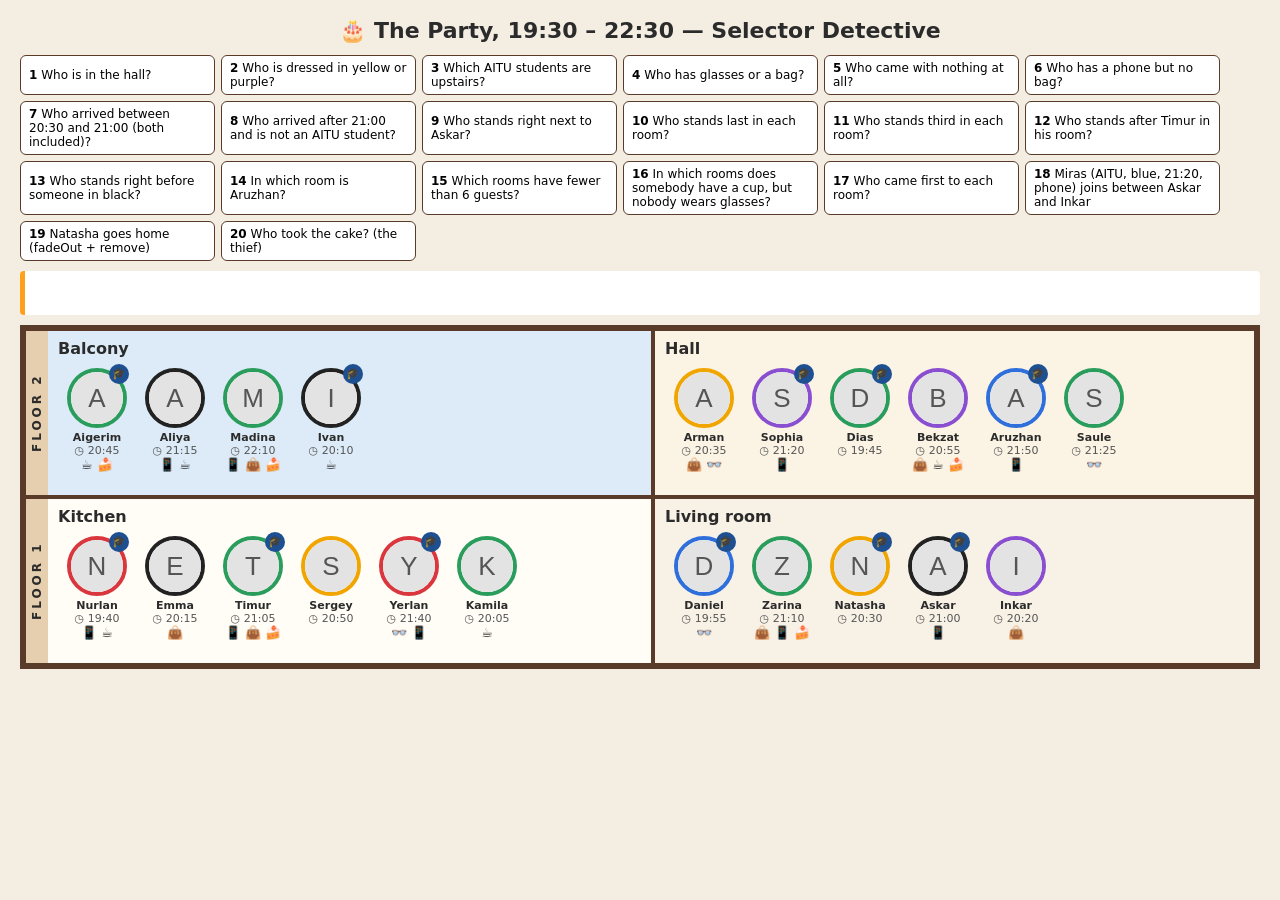
<file: task1/index.html>
<!DOCTYPE html>
<html lang="en">
<head>
  <meta charset="utf-8">
  <title>Task 1. Selector Detective</title>
  <link rel="stylesheet" href="style.css">
</head>
<body>
  <h1>🎂 The Party, 19:30 – 22:30 — Selector Detective</h1>
  <div id="cases"></div>
  <div id="result"></div>
  <div id="house"></div>

  <script src="jquery.min.js"></script>
  <script src="data.js"></script>
  <script src="cases.js"></script>
  <script src="app.js"></script>
</body>
</html>
</file>
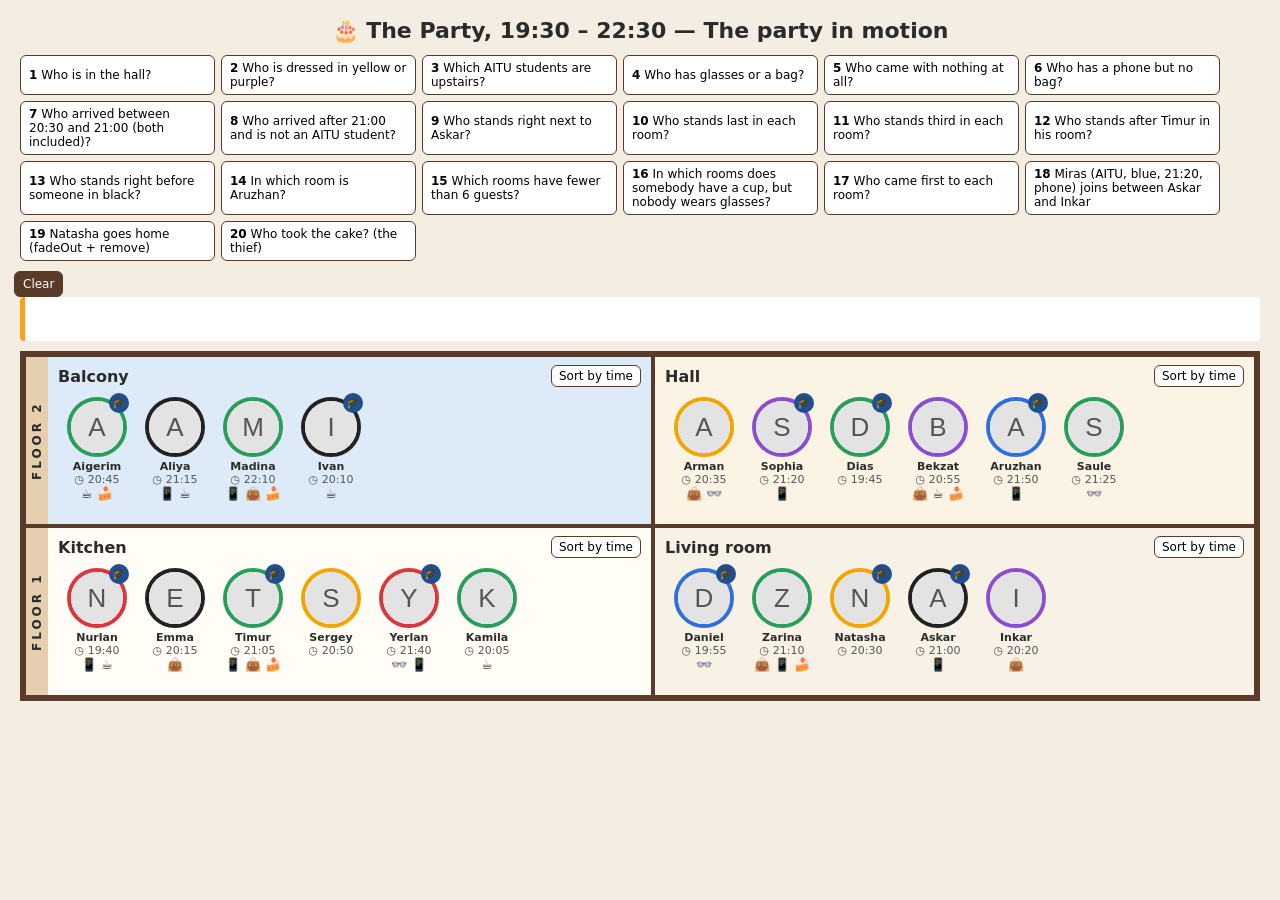
<file: task2/index.html>
<!DOCTYPE html>
<html lang="en">
<head>
  <meta charset="utf-8">
  <title>Task 2. The party in motion</title>
  <link rel="stylesheet" href="style.css">
</head>
<body>
  <h1>🎂 The Party, 19:30 – 22:30 — The party in motion</h1>
  <div id="cases"></div>
  <button id="clear">Clear</button>
  <div id="result"></div>
  <div id="house"></div>

  <script src="jquery.min.js"></script>
  <script src="data.js"></script>
  <script src="cases.js"></script>
  <script src="app.js"></script>
  <script src="effects.js"></script>
</body>
</html>
</file>
<file: task1/style.css>
/* No transitions and no CSS animations anywhere: all motion is jQuery. */
* { box-sizing: border-box; }
body { font-family: system-ui, Arial, sans-serif; background: #f3ede2; color: #2b2b2b; margin: 0; padding: 14px; }
h1 { text-align: center; font-size: 22px; margin: 4px 0 12px; }
#cases { display: flex; flex-wrap: wrap; gap: 6px; max-width: 1240px; margin: 0 auto 10px; }
.case-btn, .sort-btn, .move-btn, #clear { font: inherit; font-size: 12px; cursor: pointer; border: 1px solid #5a3b2a;
  background: #fff; border-radius: 6px; padding: 5px 8px; text-align: left; }
.case-btn { width: 195px; }
.case-btn:hover, .sort-btn:hover, .move-btn:hover, #clear:hover { background: #ffe9b8; }
#clear { background: #5a3b2a; color: #fff; text-align: center; width: auto; }
#result { max-width: 1240px; margin: 0 auto 10px; min-height: 44px; padding: 8px 12px; background: #fff;
  border-left: 5px solid #ff9f1a; border-radius: 4px; font-size: 14px; }

#house { max-width: 1240px; margin: 0 auto; border: 6px solid #5a3b2a; background: #fff; }
.floor { display: flex; border-top: 4px solid #5a3b2a; }
.floor:first-child { border-top: 0; }
.floor-label { writing-mode: vertical-rl; transform: rotate(180deg); background: #e6cfae; padding: 8px 4px;
  font-weight: bold; letter-spacing: 3px; font-size: 12px; text-align: center; }
.rooms { flex: 1; display: grid; grid-template-columns: 1fr 1fr; }
.room { padding: 8px 10px 12px; border-left: 4px solid #5a3b2a; min-height: 150px; }
.room:first-child { border-left: 0; }
#room-balcony { background: #dcebf7; } #room-hall { background: #fbf3e4; }
#room-kitchen { background: #fffdf6; } #room-living { background: #f8f1e6; }
.room-head { display: flex; justify-content: space-between; align-items: center; margin-bottom: 8px; }
.room-head h3 { margin: 0; font-size: 16px; }
.guests { display: flex; flex-wrap: wrap; align-items: flex-start; min-height: 110px; }

.guest { position: relative; top: 0; left: 0; width: 72px; margin: 0 3px 6px; text-align: center; font-size: 11px;
  flex: none; cursor: pointer; padding: 2px 0 4px; border-radius: 8px; }
.avatar { display: block; width: 52px; height: 52px; margin: 0 auto 3px; border-radius: 50%; border: 4px solid #888;
  background: #fff; box-sizing: content-box; }
.color-red .avatar { border-color: #d9363e; }   .color-blue .avatar { border-color: #2f6fdb; }
.color-green .avatar { border-color: #2a9d5c; } .color-black .avatar { border-color: #222; }
.color-yellow .avatar { border-color: #f0a500; } .color-purple .avatar { border-color: #8a4fd0; }
.badge { position: absolute; top: -2px; right: 4px; width: 20px; height: 20px; line-height: 20px; border-radius: 50%;
  background: #1d4f91; color: #fff; font-size: 11px; }
.name { font-weight: bold; } .time { color: #555; } .icons { min-height: 16px; font-size: 13px; }
.found { background: #ffe08a; outline: 3px solid #ff9f1a; }
.room.found { background: #ffe08a !important; outline: 4px solid #ff9f1a; outline-offset: -4px; }
</file>
<file: task2/style.css>
/* No transitions and no CSS animations anywhere: all motion is jQuery. */
* { box-sizing: border-box; }
body { font-family: system-ui, Arial, sans-serif; background: #f3ede2; color: #2b2b2b; margin: 0; padding: 14px; }
h1 { text-align: center; font-size: 22px; margin: 4px 0 12px; }
#cases { display: flex; flex-wrap: wrap; gap: 6px; max-width: 1240px; margin: 0 auto 10px; }
.case-btn, .sort-btn, .move-btn, #clear { font: inherit; font-size: 12px; cursor: pointer; border: 1px solid #5a3b2a;
  background: #fff; border-radius: 6px; padding: 5px 8px; text-align: left; }
.case-btn { width: 195px; }
.case-btn:hover, .sort-btn:hover, .move-btn:hover, #clear:hover { background: #ffe9b8; }
#clear { background: #5a3b2a; color: #fff; text-align: center; width: auto; }
#result { max-width: 1240px; margin: 0 auto 10px; min-height: 44px; padding: 8px 12px; background: #fff;
  border-left: 5px solid #ff9f1a; border-radius: 4px; font-size: 14px; }

#house { max-width: 1240px; margin: 0 auto; border: 6px solid #5a3b2a; background: #fff; }
.floor { display: flex; border-top: 4px solid #5a3b2a; }
.floor:first-child { border-top: 0; }
.floor-label { writing-mode: vertical-rl; transform: rotate(180deg); background: #e6cfae; padding: 8px 4px;
  font-weight: bold; letter-spacing: 3px; font-size: 12px; text-align: center; }
.rooms { flex: 1; display: grid; grid-template-columns: 1fr 1fr; }
.room { padding: 8px 10px 12px; border-left: 4px solid #5a3b2a; min-height: 150px; }
.room:first-child { border-left: 0; }
#room-balcony { background: #dcebf7; } #room-hall { background: #fbf3e4; }
#room-kitchen { background: #fffdf6; } #room-living { background: #f8f1e6; }
.room-head { display: flex; justify-content: space-between; align-items: center; margin-bottom: 8px; }
.room-head h3 { margin: 0; font-size: 16px; }
.guests { display: flex; flex-wrap: wrap; align-items: flex-start; min-height: 110px; }

.guest { position: relative; top: 0; left: 0; width: 72px; margin: 0 3px 6px; text-align: center; font-size: 11px;
  flex: none; cursor: pointer; padding: 2px 0 4px; border-radius: 8px; }
.avatar { display: block; width: 52px; height: 52px; margin: 0 auto 3px; border-radius: 50%; border: 4px solid #888;
  background: #fff; box-sizing: content-box; }
.color-red .avatar { border-color: #d9363e; }   .color-blue .avatar { border-color: #2f6fdb; }
.color-green .avatar { border-color: #2a9d5c; } .color-black .avatar { border-color: #222; }
.color-yellow .avatar { border-color: #f0a500; } .color-purple .avatar { border-color: #8a4fd0; }
.badge { position: absolute; top: -2px; right: 4px; width: 20px; height: 20px; line-height: 20px; border-radius: 50%;
  background: #1d4f91; color: #fff; font-size: 11px; }
.name { font-weight: bold; } .time { color: #555; } .icons { min-height: 16px; font-size: 13px; }
.found { background: #ffe08a; outline: 3px solid #ff9f1a; }
.room.found { background: #ffe08a !important; outline: 4px solid #ff9f1a; outline-offset: -4px; }

/* ---- Task 2 ---- */
.sort-btn { padding: 3px 7px; } .sort-btn.on { background: #ffcf5c; }
.guest-slot { flex: none; height: 1px; }
.flying { pointer-events: none; background: transparent; }
#card { position: absolute; display: none; z-index: 1000; background: #fff; border: 2px solid #5a3b2a;
  border-radius: 12px; box-shadow: 0 6px 18px rgba(0,0,0,.35); overflow: hidden; }
.card-body { padding: 12px 14px; font-size: 14px; }
.card-body h4 { margin: 0 0 6px; font-size: 18px; } .card-body p { margin: 3px 0; }
.card-body .move-btn { display: block; width: 100%; margin-top: 6px; }
</file>
